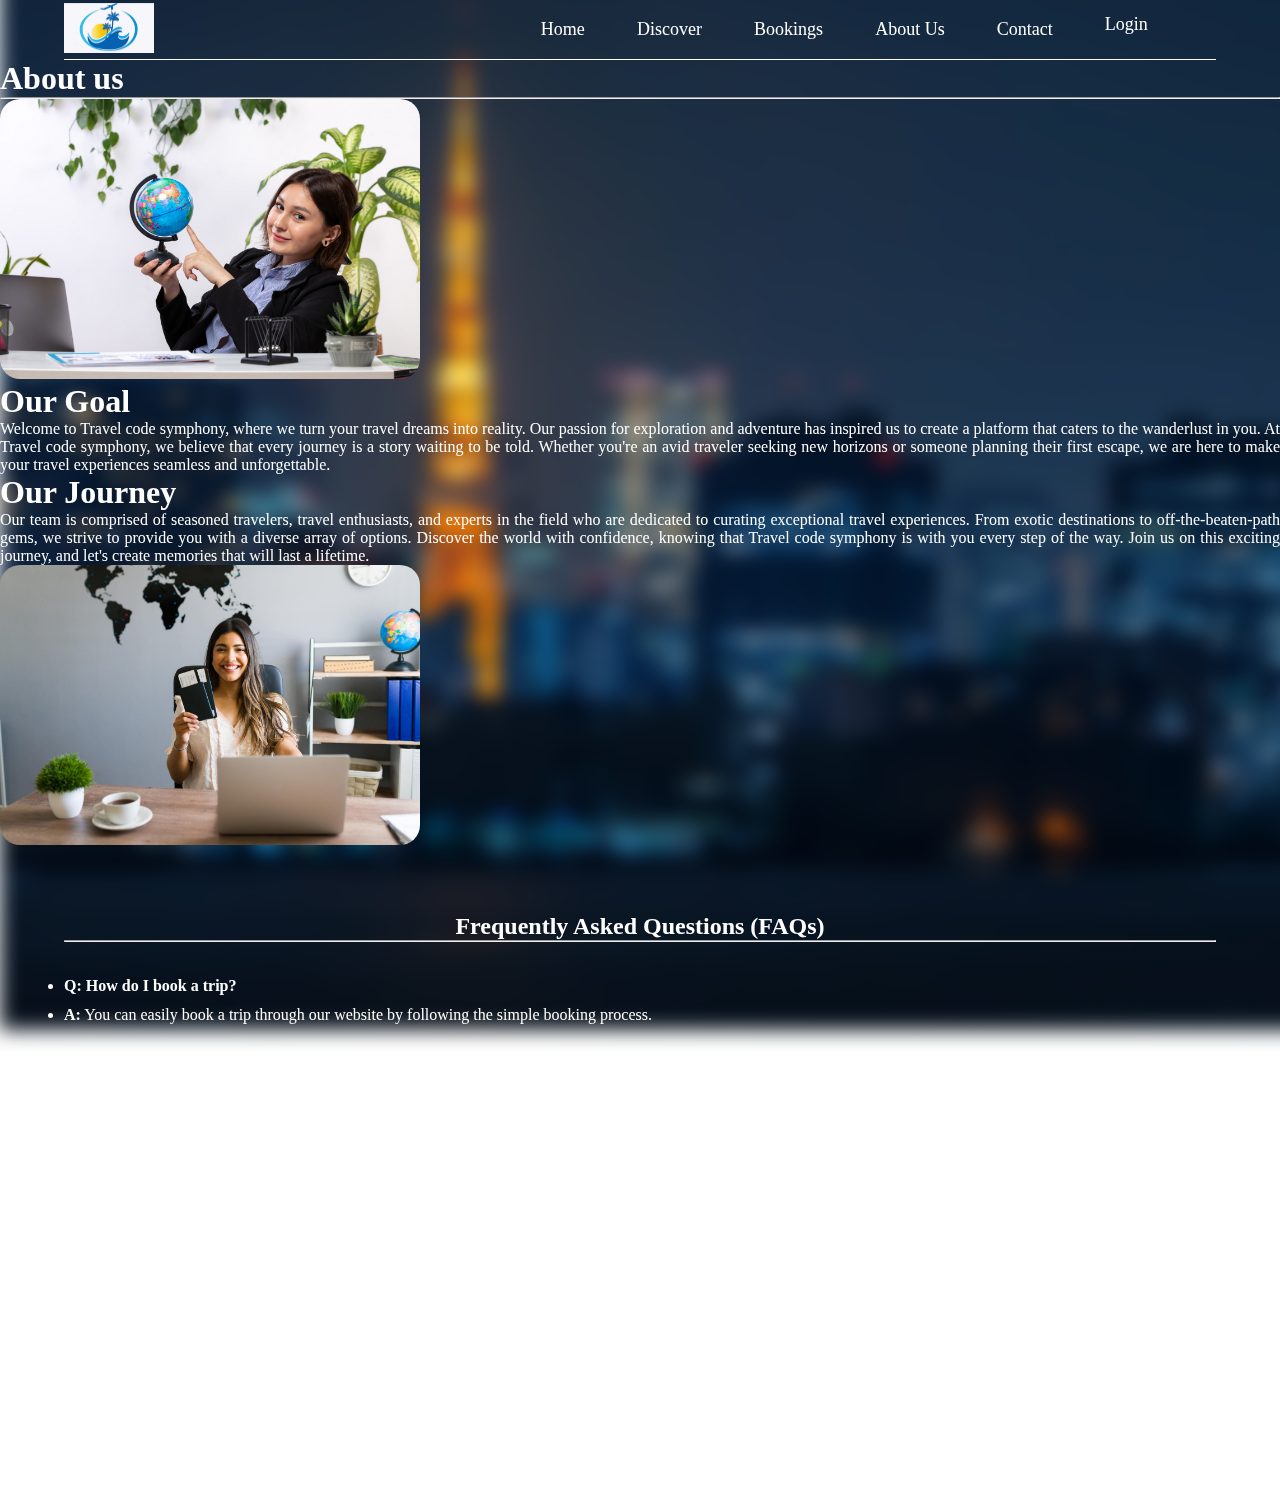
<file: aboutUs.html>
<!DOCTYPE html>
<html lang="en">

<head>
    <meta charset="UTF-8">
    <meta name="viewport" content="width=device-width, initial-scale=1.0">
    <title>Aboutus</title>
    <link href="https://cdn.jsdelivr.net/npm/bootstrap@5.0.2/dist/css/bootstrap.min.css" rel="stylesheet"
        integrity="sha384-EVSTQN3/azprG1Anm3QDgpJLIm9Nao0Yz1ztcQTwFspd3yD65VohhpuuCOmLASjC" crossorigin="anonymous">
    <link rel="stylesheet" href="aboutUs.css">
</head>

<body>
    <div class="background"></div>


    <div class="frontNavbar" style="width:90%; margin:auto; height:60px">
        <a href="index.html" class="logo"><img
            src="/public/Logo.jpg" height="50px" width="90px" alt="Travel" /></a>
        <ul class="nav-links">
          <li><a href="index.html">Home</a></li>
          <li><a href="destination.html">Discover</a></li>
          <li><a href="booking1.html">Bookings</a></li>
          <li><a href="aboutUs.html">About Us</a></li>
          <li><a href="contact1.html">Contact</a></li>
          <li><a href="#" id="loginButton" onclick="showLoginPopup()">Login</a></li>
        <li><a href="#" id="logoutButton" onclick="logout()" style="display:none;">Logout</a></li>
        </ul>
      </div>



    <section class="main_heading my-5">
        <div class="text-center ">
            <h1 class="display-4" style="color:white">About us</h1>
            <hr class="w-25 mx-auto" />
        </div>

    </section>

    
    <div class="container">

        <div class="row my-5">
            <div class="col-lg-6 col-md-6 col-12 col-xxl-6">
                <figure>
                    <img src="/public/front-view-beautiful-young-businesswoman-black-jacket-blue-shirt-observing-little-globe-smiling-front-table-business-job-office.jpg" class="img-fluid about_img">
                </figure>
            </div>
            <div class="col-lg-6 col-md-6 col-12 col-xxl-6 d-flex justify-content-center align-items-start flex-column">
                <h1>Our Goal</h1>
                <p>Welcome to Travel code symphony, where we turn your travel dreams into reality. Our passion for
                    exploration and adventure has inspired us to create a platform that caters to the wanderlust in you.
                    At Travel code symphony, we believe that every journey is a story waiting to be told. Whether you're
                    an avid traveler seeking new horizons or someone planning their first escape, we are here to make
                    your travel experiences seamless and unforgettable.
                </p>
            </div>
        </div>
        <!-- 1st row end -->




        <!-- second row -->
        <div class="row my-5">
            <div class="col-lg-6 col-md-6 col-12 col-xxl-6 d-flex justify-content-center align-items-start flex-column">
                <h1>Our Journey</h1>
                <p>Our team is comprised of seasoned travelers, travel enthusiasts, and experts in the field who are
                    dedicated to curating exceptional travel experiences. From exotic destinations to
                    off-the-beaten-path gems, we strive to provide you with a diverse array of options.
                    Discover the world with confidence, knowing that Travel code symphony is with you every step of the
                    way. Join us on this exciting journey, and let's create memories that will last a lifetime.</p>
            </div>

            <div class="col-lg-6 col-md-6 col-12 col-xxl-6 my-5">
                <figure>
                    <img src="/public/i-am-here-help-you-with-your-booking-travel-questions-female-sales-agent-holding-plane-tickets-while-smiling-making-eye-contact-travel-agency.jpg" class="img-fluid about_img">
                </figure>
            </div>

        </div>
    </div>

    <!-- /faq -->


    <div class="faq">

        <h2>Frequently Asked Questions (FAQs)</h2>
            <hr>
            <ul>
                <li><strong>Q: How do I book a trip?</strong> </li>
                <li><strong>A:</strong> You can easily book a trip through our website by following the simple booking process.</li>
                
                <li><strong>Q: Are there group discounts available?</strong> </li>
                <li><strong>A:</strong> Yes, we offer group discounts for certain travel packages. Contact our support for more details.</li>
              
                <li><strong>Q: What payment methods do we accept?</strong></li>
                <li><strong>A:</strong>We accept major credit cards, including Visa, MasterCard, and American Express. Additionally, some
                    destinations may offer alternative payment methods</li>
                   
                <li><strong>Q: What is the cancellation policy?</strong> </li>
                <li><strong>A:</strong> Our cancellation policy varies based on the type of trip. Check our terms and conditions for detailed information.</li>
                
                <li><strong>Q: Can I make changes to my booking after it's confirmed?</strong></li>
                <li><strong>A:</strong> Yes, you can make certain modifications to your booking. Please log in to your account or contact
                    our customer support for assistance.</li>
                   
                <li><strong>Q:  How can I contact customer support?</strong></li>
                <li><strong>A:</strong> You can reach our customer support team through the contact information provided on our website.</li>
               
            </ul>
    </div>

    <div id="loginPopup" class="popup">
        <div class="popup-content">
            <span class="close-button" onclick="closeLoginPopup()">&times;</span>
            <form id="loginForm" onsubmit="login(event)">
                <h2>Login</h2>
                <div class="form-group">
                    <label for="gmail">Gmail:</label>
                    <br />
                    <input type="email" id="gmail" name="gmail" required placeholder="Enter your Gmail">
                </div>
                <div class="form-group">
                    <label for="password">Password:</label>
                    <br />
                    <input type="password" id="password" name="password" required placeholder="Enter your password">
                </div>
                <button type="submit" class="submit-button">Login</button>
            </form>
        </div>
      </div>

  <script src="script.js"></script>
  <script src="aboutUs.js"></script>
  <script>
    window.embeddedChatbotConfig = {
    chatbotId: "jCqyhA1heKEkcVwQB7Hwu",
    domain: "www.chatbase.co"
    }
    </script>
    <script
    src="https://www.chatbase.co/embed.min.js"
    chatbotId="jCqyhA1heKEkcVwQB7Hwu"
    domain="www.chatbase.co"
    defer>
    </script>
</body>

</html>
</file>
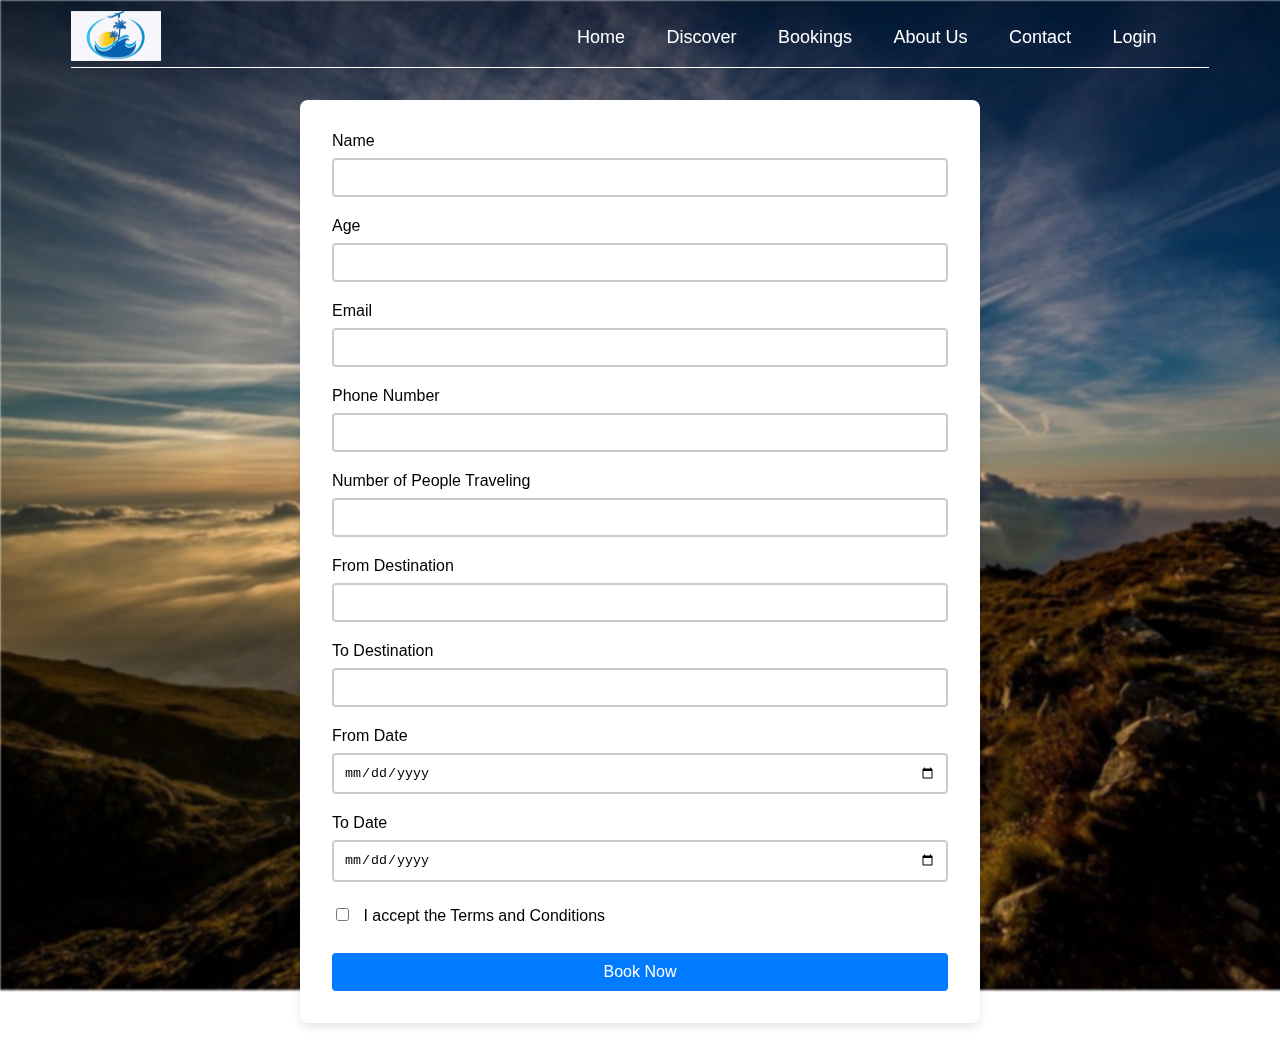
<file: booking1.html>
<!DOCTYPE html>
<html lang="en">

<head>
    <meta charset="UTF-8">
    <meta name="viewport" content="width=device-width, initial-scale=1.0">
    <title>Booking</title>
    <link rel="stylesheet" href="booking1.css">
   
</head>

<body>
    <div class="backg" style="background-image: url(/public/mountains-190055_1280.jpg);background-position: center;background-size: cover; width:110%;
height:110vh;top:0px;left:0px;filter:blur(1px);position: fixed;z-index: -1;"></div>
    <!-- hidden popup -->

            <div class="clash-card barbarian" id="popupbox">
                <div class="clash-card__image clash-card__image--barbarian" style="z-index:0">
                    <img src="/public/—Pngtree—airplane travel tourism supplies_6374202.png" style="margin-top:-50px;"
                        alt="flight" />
                </div>
                <div style="background-color: white; z-index:4;">
                    <div class="clash-card__level clash-card__level--barbarian" style="color:black">Booking Confirmed for
                    </div>
                    <div class="clash-card__unit-name" id="sname">Sourav Burman</div>
                    <div class="clash-card__unit-description" style="color:black">
                        From : <span style="font-weight:bolder" id="sfrom">New Delhi</span> to <span
                            style="font-weight : bolder; font-size:25px" id="sto">Mumbai</span><br>
                        <br>
                        Date of Departure : <span id="sdate">12-14 </span><br>
                        <br>
                        Price - <span style="font-weight : bolder" id="sprice">1234</span>

                    </div>
                </div>
                <button id="closeit" style="margin-bottom:10px; padding:5px; border-radius: 15px; border:none; background-color: black;color: white;">close</button>
            </div>
    <!-- navbar -->
    <div class="frontNavbar" style="width:90%; margin:auto; height:60px">
        <a href="index.html" class="logo"><img
            src="/public/Logo.jpg" height="50px" width="90px" alt="Travel" /></a>
        <ul class="nav-links">
          <li><a href="index.html">Home</a></li>
          <li><a href="destination.html">Discover</a></li>
          <li><a href="booking1.html">Bookings</a></li>
          <li><a href="aboutUs.html">About Us</a></li>
          <li><a href="contact1.html">Contact</a></li>
          <li><a href="#" id="loginButton" onclick="showLoginPopup()">Login</a></li>
        <li><a href="#" id="logoutButton" onclick="logout()" style="display:none;">Logout</a></li>
        </ul>
      </div>
        </div>


        <div class="form-container">
            <form id="bookingForm">
                <div class="form-group">
                    <label for="name">Name</label>
                    <input type="text" id="name" name="name" required>
                </div>
                <div class="form-group">
                    <label for="age">Age</label>
                    <input type="number" id="age" name="age" required>
                </div>
                <div class="form-group">
                    <label for="email">Email</label>
                    <input type="email" id="email" name="email" required>
                </div>
                <div class="form-group">
                    <label for="phone">Phone Number</label>
                    <input type="tel" id="phone" name="phone" required>
                </div>
                <div class="form-group">
                    <label for="people">Number of People Traveling</label>
                    <input type="number" id="people" name="people" required>
                </div>
                <div class="form-group">
                    <label for="from">From Destination</label>
                    <input type="text" id="from" name="from" required>
                </div>
                <div class="form-group">
                    <label for="to">To Destination</label>
                    <input type="text" id="to" name="to" required>
                </div>
                <div class="form-group">
                    <label for="fromDate">From Date</label>
                    <input type="date" id="fromDate" name="fromDate" required>
                </div>
                <div class="form-group">
                    <label for="toDate">To Date</label>
                    <input type="date" id="toDate" name="toDate" required>
                </div>
                <div class="form-group checkbox">
                    <input type="checkbox" id="terms" name="terms" required>
                    <label for="terms">I accept the Terms and Conditions</label>
                </div>
                <button type="button" class="book-button" onclick="bookJourney()">Book Now</button>
            </form>
        </div>
        
        <div id="confirmationPopup" class="popup">
            <div class="popup-content">
                <span class="close-button" onclick="closePopup()">&times;</span>
                <h2>Your journey is booked!</h2>
                <p id="confirmationMessage"></p>
            </div>
        </div>

        <div id="loginPopup" class="popup">
            <div class="popup-content">
                <span class="close-button" onclick="closeLoginPopup()">&times;</span>
                <form id="loginForm" onsubmit="login(event)">
                    <h2>Login</h2>
                    <div class="form-group">
                        <label for="gmail">Gmail:</label>
                        <br />
                        <input type="email" id="gmail" name="gmail" required placeholder="Enter your Gmail">
                    </div>
                    <div class="form-group">
                        <label for="password">Password:</label>
                        <br />
                        <input type="password" id="password" name="password" required placeholder="Enter your password">
                    </div>
                    <button type="submit" class="submit-button">Login</button>
                </form>
            </div>
          </div>
    <script src="booking1.js"></script>
    <script src="script.js"></script>
    <script>
        window.embeddedChatbotConfig = {
        chatbotId: "jCqyhA1heKEkcVwQB7Hwu",
        domain: "www.chatbase.co"
        }
        </script>
        <script
        src="https://www.chatbase.co/embed.min.js"
        chatbotId="jCqyhA1heKEkcVwQB7Hwu"
        domain="www.chatbase.co"
        defer>
        </script>

</body>

</html>
</file>
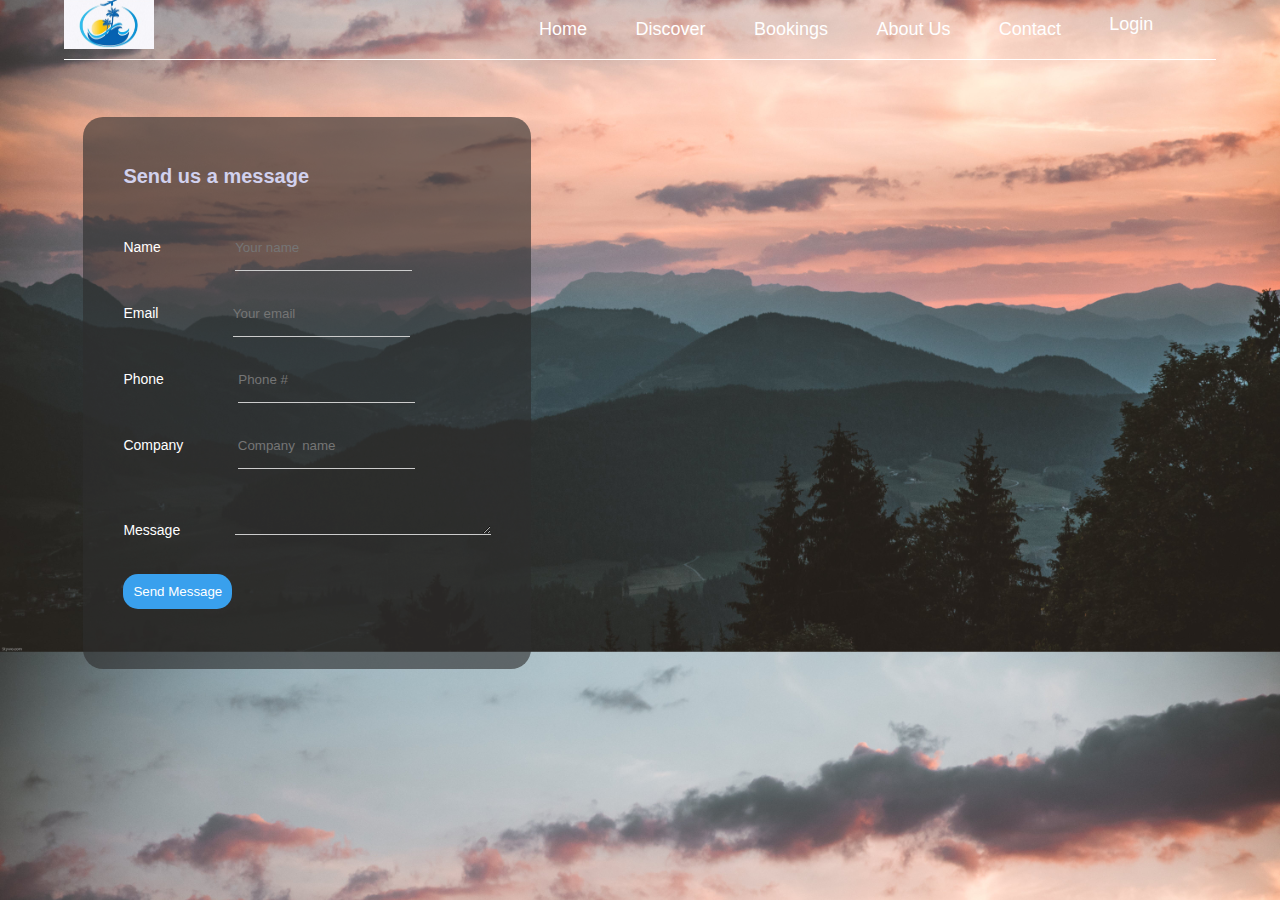
<file: contact1.html>
<!DOCTYPE html>
<html lang="en">
<head>
    <meta charset="UTF-8">
    <meta name="viewport" content="width=device-width, initial-scale=1.0">
    <title>contactForm</title>
    <link rel="stylesheet" href="contact1.css">
    <link rel="stylesheet" href="style.css">
</head>
<body style="background-image: url(/public/pexels-stephan-seeber-1261728.jpg); background-position: center; background-size: cover;">

  <div class="frontNavbar" style="width:90%; margin:auto; height:60px">
    <a href="index.html" class="logo"><img
        src="/public/Logo.jpg" height="50px" width="90px" alt="Travel" /></a>
    <ul class="nav-links">
      <li><a href="index.html">Home</a></li>
      <li><a href="destination.html">Discover</a></li>
      <li><a href="booking1.html">Bookings</a></li>
      <li><a href="aboutUs.html">About Us</a></li>
      <li><a href="contact1.html">Contact</a></li>
      <li><a href="#" id="loginButton" onclick="showLoginPopup()">Login</a></li>
        <li><a href="#" id="logoutButton" onclick="logout()" style="display:none;">Logout</a></li>
    </ul>
  </div>
    <div class="content">
    
        <div class="container"  style="display: flex ;justify-content: space-around;">
          <div class="row align-items-stretch no-gutters contact-wrap">
            <div class="col-md-6">
              <div class="form h-100" style="background-color: rgba(45, 45, 45, 0.616); border-radius:20px;">
                <h3 style="color:rgb(209, 209, 238)">Send us a message</h3>
                <form class="mb-5" method="post" id="contactForm" name="contactForm">
                  <div class="row">
                    <div class="col-md-6 form-group mb-5">
                      <label for="" class="col-form-label" style="color:white">Name</label>
                      <input type="text" style="margin-left:70px" class="form-control" name="name" id="name" placeholder="Your name">
                    </div>
                    <div class="col-md-6 form-group mb-5">
                      <label for="" class="col-form-label"  style="color:white">Email</label>
                      <input type="text"  style="margin-left:70px" class="form-control" name="email" id="email"  placeholder="Your email">
                    </div>
                  </div>
    
                  <div class="row">
                    <div class="col-md-6 form-group mb-5">
                      <label for="" class="col-form-label"  style="color:white">Phone</label>
                      <input type="text"  style="margin-left:70px" class="form-control" name="phone" id="phone"  placeholder="Phone #">
                    </div>
                    <div class="col-md-6 form-group mb-5">
                      <label for="" class="col-form-label"  style="color:white">Company</label>
                      <input type="text"  style="margin-left:50px" class="form-control" name="company" id="company"  placeholder="Company  name">
                    </div>
                  </div>
    
                  <div class="row">
                    <div class="col-md-12 form-group mb-5">
                      <label for="message" class="col-form-label"  style="color:white">Message</label>
                      <textarea class="form-control"  style="margin-left:50px" name="message" id="message" cols="30" rows="4"></textarea>
                    </div>
                  </div>
                  <div class="row">
                    <div class="col-md-12 form-group">
                      <!-- <input type="submit" value="Send Message" class="btn btn-primary rounded-0 py-2 px-4" id="sendbutton"> -->
                      <button id="sendbutton" style="padding:10px; color:white; border-radius:15px; background-color:#39a0ed; border:none;">Send Message</button>
                      <span class="submitting"></span>
                    </div>
                  </div>
                </form>
    
    
              </div>
            </div>
           
            </div>
            <div  style=" width:600px; height:425px; border-radius: 20px; overflow: hidden;">
          <iframe src="https://www.google.com/maps/embed?pb=!1m14!1m12!1m3!1d13860.032638054952!2d77.09098035!3d29.719522899999994!2m3!1f0!2f0!3f0!3m2!1i1024!2i768!4f13.1!5e0!3m2!1sen!2sin!4v1702798423569!5m2!1sen!2sin" width="100%" height="100%" style="border:none" allowfullscreen="" loading="lazy" referrerpolicy="no-referrer-when-downgrade"></iframe>
        </div>
        </div>
        </div>
        <div id="popupbox">
            <h1 style="text-align: center;" id="popuph1"></h1>
            <h2 id="popuph2"></h2>
            <p id="popuphp"></p>
            <button id="closeit">close</button>
        </div>

        <div id="loginPopup" class="popup">
          <div class="popup-content">
              <span class="close-button" onclick="closeLoginPopup()">&times;</span>
              <form id="loginForm" onsubmit="login(event)">
                  <h2>Login</h2>
                  <div class="form-group">
                      <label for="gmail">Gmail:</label>
                      <br />
                      <input type="email" id="gmail" name="gmail" required placeholder="Enter your Gmail">
                  </div>
                  <div class="form-group">
                      <label for="password">Password:</label>
                      <br />
                      <input type="password" id="password" name="password" required placeholder="Enter your password">
                  </div>
                  <button type="submit" class="submit-button">Login</button>
              </form>
          </div>
        </div>
        

        <script src="contact1.js"></script>
        <script src="script.js"></script>
        <script>
          window.embeddedChatbotConfig = {
          chatbotId: "jCqyhA1heKEkcVwQB7Hwu",
          domain: "www.chatbase.co"
          }
          </script>
          <script
          src="https://www.chatbase.co/embed.min.js"
          chatbotId="jCqyhA1heKEkcVwQB7Hwu"
          domain="www.chatbase.co"
          defer>
          </script>

</body>
</html>
</file>
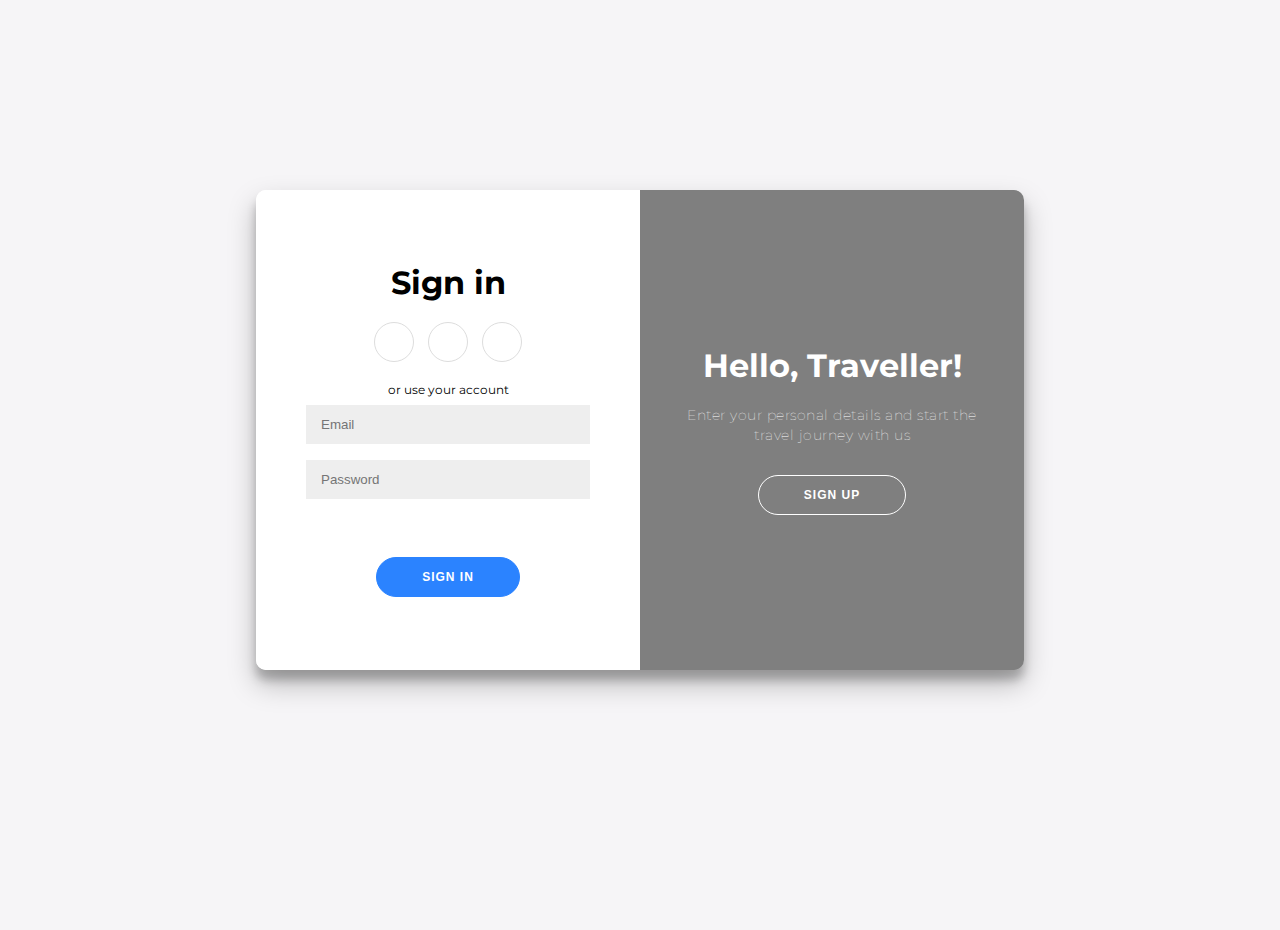
<file: signup/sign-in.html>
<!DOCTYPE html>
<html lang="en">

<head>
    <meta charset="UTF-8">
    <meta name="viewport" content="width=device-width, initial-scale=1.0">
    <title>Sign-in/up</title>
    <link rel="stylesheet" href="sign-in.css">
</head>

<body>
    <div class="container" id="container">
        <div class="form-container sign-up-container">
            <form id="signUpForm">
                <h1>Create Account</h1>
                <div class="social-container">
                    <a href="#" class="social"><i class="fab fa-facebook-f"></i></a>
                    <a href="#" class="social"><i class="fab fa-google-plus-g"></i></a>
                    <a href="#" class="social"><i class="fab fa-linkedin-in"></i></a>
                </div>
                <span>or use your email for registration</span>
                <!-- Removed the following line -->
                <!-- <input type="text" placeholder="Name" /> -->
                <input type="email" placeholder="Email" />
                <input type="password" placeholder="Password" />
                <button type="submit">Sign Up</button>
            </form>
        </div>
        <div class="form-container sign-in-container">
            <form id="signInForm">
                <h1>Sign in</h1>
                <div class="social-container">
                    <a href="#" class="social"><i class="fab fa-facebook-f"></i></a>
                    <a href="#" class="social"><i class="fab fa-google-plus-g"></i></a>
                    <a href="#" class="social"><i class="fab fa-linkedin-in"></i></a>
                </div>
                <span>or use your account</span>
                <input type="email" placeholder="Email" />
                <input type="password" placeholder="Password" />
                <p id="errorMessage" class="error-message"></p>
                <button type="submit">Sign In</button>
            </form>
        </div>
        <div class="overlay-container">
            <div class="overlay">
                <div class="overlay-panel overlay-left">
                    <h1>Welcome Back!</h1>
                    <p>To keep connected with us please login with your personal info</p>
                    <button class="ghost" id="signIn">Sign In</button>
                </div>
                <div class="overlay-panel overlay-right">
                    <h1>Hello, Traveller!</h1>
                    <p>Enter your personal details and start the travel journey with us</p>
                    <button class="ghost" id="signUp">Sign Up</button>
                </div>
            </div>
        </div>
    </div>

    <script src="signup.js"></script>
</body>

</html>
</file>
<file: aboutUs.css>
*{
    margin: 0px;
    padding: 0px;
}
.background {
    margin: auto;
    margin-top:-50px;
    width:110%;
     height:120vh;
      background-image: url(/public/tokyo-cityscape-night-japan.jpg);
      background-position: center;
      background-size:cover;
      filter: blur(10px);
      position: fixed;
      z-index: -2;
}
.container h1,p{
    color:white;
    text-align: justify;
}
.about_img{
	/* min-width: 100%; */
	max-height: 280px;
  border-radius: 20px;
}
.faq{
    margin: 5%;
    color:white;
}
.faq h2{
    text-align: center;
}
.faq li{
    margin-top:1%;
}
.faq ul li:nth-child(2n+1){
 margin-top:3%;
}


.frontNavbar {
    
    /* background-color: rgba(255, 255, 255, 0); */
    width: 90%;
    color: white;
    /* padding-top: 10px; */
    display: flex;
    justify-content: space-between;
    align-items: center;
    /* border:solid; */
    border-bottom: solid 0.5px;
    /* /* top:700px; */
    position: sticky;
    /* border: solid; */
    box-sizing: border-box;
   
  }
  .nav-links {
    width: 60%;
    list-style: none;
    display: flex;
    justify-content: space-around;
    align-items: center;
    gap: 20px;
    /* border: solid; */
  }
  
  .nav-links li {
    margin: 0;
  }
  
  .nav-links a {
    font-size: large;
    text-decoration: none;
    color: white;
    padding-bottom: 11px;
  }
  .nav-links a:hover {
    border-bottom: solid 7px;
    border-radius: 5px;
  }
  .profile-icon,
  .search-icon {
    margin-left: 10px;
    /* font-size: 1.2em; */
    color: white;
    cursor: pointer;
  }
  
  .signup-btn {
    padding: 8px 16px;
    background-color: #39a0ed;
    color: white;
    border: none;
    border-radius: 30px;
    cursor: pointer;
  }

  .popup {
    display: none;
    position: fixed;
    left: 0;
    top: 0;
    width: 100%;
    height: 100%;
    background-color: rgba(0, 0, 0, 0.7);
    z-index: 1001;
    justify-content: center;
    align-items: center;
}

.popup-content {
    background-color: #fff;
    padding: 20px;
    border-radius: 8px;
    box-shadow: 0 4px 8px rgba(0,0,0,0.2);
    width: 300px;
    position: relative;
}

.close-button {
    position: absolute;
    top: 10px;
    right: 15px;
    cursor: pointer;
    font-size: 24px;
    font-weight: bold;
    transform: rotate(45deg);
}

.close-button:hover {
    color: #f00;
}

.form-group {
    margin-bottom: 20px;
}

input[type="email"], input[type="password"] {
    width: 100%;
    padding: 10px;
    margin-top: 5px;
    border: 2px solid #ccc;
    border-radius: 4px;
}

.submit-button {
    width: 100%;
    padding: 10px;
    border: none;
    background-color: #5cb85c;
    color: white;
    border-radius: 4px;
    cursor: pointer;
}

.submit-button:hover {
    background-color: #4cae4c;
}
</file>
<file: booking1.css>
/* html {
    scroll-behavior: smooth;
  } */
  
  .frontNavbar {
    background-color: rgba(255, 255, 255, 0);
    width: 90%;
    margin: auto;
    color: white;
    /* padding-top: 10px; */
    display: flex;
    justify-content: space-between;
    align-items: center;
    /* border:solid; */
    border-bottom: solid 0.5px;
    /* /* top:700px; */
    position: sticky;
    /* border: solid; */
    box-sizing: border-box;
  }
  .nav-links {
    width: 60%;
    list-style: none;
    display: flex;
    justify-content: space-around;
    align-items: center;
    gap: 20px;
    /* border: solid; */
  }
  
  .nav-links li {
    margin: 0;
  }
  
  .nav-links a {
    font-size: large;
    text-decoration: none;
    color: white;
    padding-bottom: 11px;
  }
  .nav-links a:hover {
    border-bottom: solid 7px;
    border-radius: 5px;
  }
  .profile-icon,
  .search-icon {
    margin-left: 10px;
    /* font-size: 1.2em; */
    color: white;
    cursor: pointer;
  }
  
  .signup-btn {
    padding: 8px 16px;
    background-color: #39a0ed;
    color: white;
    border: none;
    border-radius: 30px;
    cursor: pointer;
  }
  body {
    font-family: "Poppins", sans-serif;
    color: #ffffff;
  }
  /*end header section*/
  .slider_section {
    padding-top: 45px;
    /* overflow-x: hidden; */
  }

  
  .slider_section .detail-box {
    color: #ffffff;
    margin-top: 75px;
    text-align: center;
    padding: 0 15px;
  }
  
  .slider_section .detail-box h1 {
    font-weight: bold;
    font-size: 3rem;
  }
  
  .slider_section .detail-box h1 span {
    color: #fefefe;
  }
  
  .slider_section .detail-box p {
    margin-top: 15px;
  }
  
  .slider_section .detail-box a {
    display: inline-block;
    background: #ffffff;
    color: #000000;
    padding: 10px 40px;
    border-radius: 30px;
    border: 1px solid #ffffff;
    -webkit-transition: all 0.3s;
    transition: all 0.3s;
    margin-top: 35px;
  }
  
  .slider_section .detail-box a:hover {
    background: transparent;
    color: #ffffff;
  }
  
  .slider_section .img-box {
    background-image: url(../images/slider-bg.png);
    background-position: bottom;
    background-size: 100%;
    padding-bottom: 375px;
    position: relative;
    background-repeat: no-repeat;
  }
  
  .slider_section .img-box .play_btn {
    background: -webkit-gradient(linear, left top, left bottom, from(#0856dd), to(#0ad8ab));
    background: linear-gradient(to bottom, #0856dd, #0ad8ab);
    display: -webkit-box;
    display: -ms-flexbox;
    display: flex;
    -webkit-box-align: center;
        -ms-flex-align: center;
            align-items: center;
    -webkit-box-pack: center;
        -ms-flex-pack: center;
            justify-content: center;
    border-radius: 100%;
    width: 75px;
    height: 75px;
    position: absolute;
    z-index: 3;
    top: 90px;
    left: 50%;
    -webkit-transform: translateX(-50%);
            transform: translateX(-50%);
  }
  
  .slider_section .img-box .play_btn a {
    background: -webkit-gradient(linear, left top, left bottom, from(#0856dd), to(#0ad8ab));
    background: linear-gradient(to bottom, #0856dd, #0ad8ab);
    display: -webkit-box;
    display: -ms-flexbox;
    display: flex;
    -webkit-box-align: center;
        -ms-flex-align: center;
            align-items: center;
    -webkit-box-pack: center;
        -ms-flex-pack: center;
            justify-content: center;
    border-radius: 100%;
    width: 75px;
    height: 75px;
    position: relative;
    z-index: 5;
  }
  
  .slider_section .img-box .play_btn img {
    width: 20px;
    margin-left: 3px;
  }
  
  .slider_section .img-box .play_btn::before {
    content: "";
    width: 100%;
    height: 100%;
    position: absolute;
    top: 50%;
    left: 50%;
    background: -webkit-gradient(linear, left top, left bottom, from(#0856dd), to(#0ad8ab));
    background: linear-gradient(to bottom, #0856dd, #0ad8ab);
    opacity: 1;
    border-radius: 100%;
    -webkit-transform: translate(-50%, -50%);
            transform: translate(-50%, -50%);
  }
  
  .slider_section .img-box .play_btn::before {
    z-index: 2;
    -webkit-animation: before-animation 1500ms infinite;
            animation: before-animation 1500ms infinite;
  }
  
  .book_section {
    margin-top: -220px;
    margin-bottom: 200px;
  }
  
  .book_section .heading_container {
    margin-bottom: 35px;
  }
  
  .book_section form {
    background-color: #fff;
    padding: 35px 45px;
    border-radius: 45px 0 45px 0;
  }
  
  .book_section form label {
    color: #000000;
  }
  
  .book_section form .form-control {
    background-color: #f1f1f1;
    border: none;
    outline: none;
    -webkit-box-shadow: none;
            box-shadow: none;
    border-radius: 35px;
    padding: 10px 15px;
    height: auto;
  }
  
  .book_section form button.btn {
    background: -webkit-gradient(linear, left top, right top, from(#3182cb), to(#2eb19c));
    background: linear-gradient(to right, #3182cb, #2eb19c);
    color: #ffffff;
    padding: 10px 75px;
    border-radius: 45px;
    margin-top: 10px;
  }
  
 /* #popupbox{
    margin:auto;
    width: 50%;
    height:200px;
    background-color: #fefefe;
    color: rgb(255, 255, 255);
    box-shadow: rgba(0, 0, 0, 0.35) 0px 5px 15px;
    top:40vh;
    left:350px;
    position:absolute;
    display: flex;
    flex-direction: column;
    justify-content: space-around;
    align-items: center;
    background-color: rgb(44, 43, 43);
    visibility: hidden;
    border-radius: 15px;
 }
 #closeit{
    padding: 10px;
border-radius: 10px;
 } */



 /*  */
 * {
  box-sizing: border-box;
}


.clash-card {
 
  background: white;
  width: 300px;
  display: inline-block;
  margin: auto;
  border-radius: 20px;
  position: fixed;
  text-align: center;
  box-shadow: -1px 15px 30px -12px black;
  z-index: 9999;
  left:40vw;
  top:15vh;
  visibility: hidden;
}

.clash-card__image {
  position: relative;
  height: 230px;
  margin-bottom: 35px;
  border-top-left-radius: 20px;
  border-top-right-radius: 20px;
}

.clash-card__image--barbarian {
  background: url('https://s3-us-west-2.amazonaws.com/s.cdpn.io/195612/barbarian-bg.jpg');

  img {
      width: 400px;
      position: absolute;
      top: -65px;
      left: -70px;
  }
}


.clash-card__level {
  text-transform: uppercase;
  font-size: 12px;
  font-weight: 700;
  margin-bottom: 3px;
}


.clash-card__unit-name {
  font-size: 26px;
  color: black;
  font-weight: 900;
  margin-bottom: 5px;
}

.clash-card__unit-description {
  padding: 20px;
  margin-bottom: 10px;
}



/* cards */
#popularDestinations{
  display: grid;
  grid-template-columns: repeat(4,1fr);
  gap:30px;
  margin:3%;
}


.destination-card {
  /* background-color: #f5f5f5; */
  border-radius: 20px;
  box-shadow: 0 4px 8px rgba(0, 0, 0, 0.1);
  height: 100%;
  transition: background-color 0.3s, transform 0.3s;
  width: 100%;
  /* flex: 1; */
  /* margin: 20px; */
}
/*////////////////////////////////// this is the single container used on destination.html but i cant seem to fit it as grid helppppppppp   //////////*/

#destination-container {
  display: grid;
  grid-template-columns: repeat(4, 1fr);
  grid-template-rows: repeat(auto, 1fr);
  gap: 20px;
  margin: 7%;
}
/*////////////////////////////////// this is card used on destination.html    //////////*/
.product-destination-card {
  margin: 15px;
  height: 400px;
  box-sizing: border-box;
  background-color: #f5f5f5;
  border-radius: 20px;
  box-shadow: 0 4px 8px rgba(0, 0, 0, 0.1);
  /* flex: 10%; */
  transition: background-color 0.3s, transform 0.3s;
}
.product-destination-card:hover {
  transform: scale(1.02);
}

.destination-card:hover {
  transform: translateY(-4px);
}

.destination-image {
  /* position: relative; */
  width: 100%;
  border-radius: 20px 20px 0 0; /* Adjusted border-radius */
  /* overflow: hidden; */
  /* height: 70%; Set to 100% to take up the entire column space */
}

.destination-image img {
  width: 100%;
  height: 100%;
  /* object-fit: cover; */
  border-radius: 20px 20px 0 0;
}

.bookmark-icon {
  position: absolute;
  top: 18px;
  right: 18px;
  width: 30px;
  background-color: rgba(255, 255, 255, 0.8); /* 80% transparency */
  padding: 8px;
  border-radius: 7px;
  transition: transform 0.2s ease-in-out;
  display: none;
}

.bookmark-icon:hover {
  transform: scale(1.1); /* Small hover effect */
}

.bookmark-icon img {
  width: 85%;
  height: 85%;
  margin: 10%;
  border-radius: 0%;
  transition: transform 0.2s ease-in-out;
  display: none;
}

.bookmark-icon img:hover {
  transform: scale(1.2); /* Larger hover effect */
}

.bookmark-icon:active {
  transform: scale(0.8); /* Pop effect on click */
}

.card-description-bar {
  display: flex;
  justify-content: space-between;
  background-color: #fff;
  border-radius: 0 0 20px 20px;
  width: 100%; /* Set width to 100% to ensure it stays within the column */
  /* height: 13%; */
}
.product-card-description-bar {
  display: flex;
  justify-content: space-between;
  background-color: #fff;
  border-radius: 0 0 20px 20px;
  width: 100%; /* Set width to 100% to ensure it stays within the column */
  height: 30%;
  box-shadow: 0 4px 8px rgba(0, 0, 0, 0.1);
  overflow-y: hidden;
  /* margin-bottom: 10%; */
}

.left-description {
  display: flex;
  align-items: center;
  /* justify-content: space-around; */
  flex-direction: column;
  margin-left: 5%;
}

.destination-info {
  display: flex;
  align-items: center;
}

.country-name {
  font-weight: bolder;
  font-size: 24px;
  color: #333;
  margin-left: 10%;
  margin-bottom: 10%;
  margin-top: 12%;
}

.navigation-icon {
  width: 32px;
  margin-bottom: 10%;
  margin-left: 10%;
}

.destination-name {
  font-size: 1.2em;
  color: #777;
  font-weight: light;
  margin-bottom: 10%;
}

.right-description {
  display: flex;
  flex-direction: column;
  align-items: flex-end;
  margin-right: 12%;
}

.rating-container {
  font-weight: bold;
  font-size: 19px;
  margin-top: 12%;
}

.rating-star {
  cursor: pointer;
  margin-right: 3px;
  color: #ccc;
}

.rating-star.active {
  color: #ff8a1d;
}

.days {
  font-size: 1em;
  font-weight: lighter;
  color: #777;
  margin-top: 12%;
  text-align: left;
  margin-right: 55%;
  margin-bottom: 10%;
}


.form-container {
  width: 100%;
  max-width: 680px;
  margin: 2rem auto;
  padding: 2rem;
  box-shadow: 0 4px 8px rgba(0,0,0,0.1);
  background: #fff;
  border-radius: 8px;
}

.form-group {
  margin-bottom: 1rem;
}

.form-group label {
  display: block;
  color: #000000;
  margin-bottom: 0.5rem;
}

input[type="text"],
input[type="email"],
input[type="number"],
input[type="tel"],
input[type="date"],
select, textarea {
  width: 100%;
  padding: 10px;
  margin-top: 5px;
  border: 2px solid #ccc;
  border-radius: 4px;
  display: block;
}

input[type="checkbox"] {
  margin-right: 10px;
}

.checkbox label {
  display: inline-block;
  margin-top: 5px;
}

.book-button {
  width: 100%;
  background-color: #007bff;
  color: white;
  padding: 10px;
  border: none;
  border-radius: 4px;
  cursor: pointer;
  font-size: 16px;
  transition: background 0.3s;
}

.book-button:hover {
  background-color: #0056b3;
}

.popup {
  display: none;
  position: fixed;
  left: 0;
  top: 0;
  width: 100%;
  height: 100%;
  background-color: rgba(0,0,0,0.4);
  z-index: 1001;
  justify-content: center;
  align-items: center;
}

.popup-content {
  background-color: #fff;
  color: #000000;
  padding: 20px;
  border-radius: 5px;
  box-shadow: 0 4px 8px rgba(0,0,0,0.2);
  width: 90%;
  max-width: 400px;
  position: relative;
}

.close-button {
  position: absolute;
  color: #000000;
  top: 10px;
  right: 15px;
  cursor: pointer;
  font-size: 24px;
  transform: rotate(45deg);
}

.close-button:hover {
  color: #f00;
}

.popup {
  display: none;
  position: fixed;
  left: 0;
  top: 0;
  width: 100%;
  height: 100%;
  background-color: rgba(0, 0, 0, 0.7);
  z-index: 1001;
  justify-content: center;
  align-items: center;
}

.popup-content {
  background-color: #fff;
  padding: 20px;
  border-radius: 8px;
  box-shadow: 0 4px 8px rgba(0,0,0,0.2);
  width: 300px;
  position: relative;
}

.close-button {
  position: absolute;
  top: 10px;
  right: 15px;
  cursor: pointer;
  font-size: 24px;
  font-weight: bold;
  transform: rotate(45deg);
}

.close-button:hover {
  color: #f00;
}

.form-group {
  margin-bottom: 20px;
}

input[type="email"], input[type="password"] {
  width: 100%;
  padding: 10px;
  margin-top: 5px;
  border: 2px solid #ccc;
  border-radius: 4px;
}

.submit-button {
  width: 100%;
  padding: 10px;
  border: none;
  background-color: #5cb85c;
  color: white;
  border-radius: 4px;
  cursor: pointer;
}

.submit-button:hover {
  background-color: #4cae4c;
}
</file>
<file: contact1.css>
body {
    font-family: "Roboto", sans-serif;
    background-color: #fff;
    line-height: 1.9;
    color: #8c8c8c;
    background-color: #efefef;
    position: relative; }
  
  h1, h2, h3, h4, h5, h6,
  .h1, .h2, .h3, .h4, .h5, .h6 {
    font-family: "Roboto", sans-serif;
    color: #000; }
  
  a {
    -webkit-transition: .3s all ease;
    -o-transition: .3s all ease;
    transition: .3s all ease; }
    a, a:hover {
      text-decoration: none !important; }
  
  .text-black {
    color: #000; }
  
  .content {
    padding: 2rem 0; }
  
  .heading {
    font-size: 2.5rem;
    font-weight: 900; }
  
  .form-control {
    border: none;
    border-bottom: 1px solid #ccc;
    padding-left: 0;
    padding-right: 0;
    border-radius: 0;
    background: none; }
    .form-control:active, .form-control:focus {
      outline: none;
      -webkit-box-shadow: none;
      box-shadow: none;
      border-color: #000; }
  
  .col-form-label {
    color: #000;
    font-size: 13px; }
  
  .btn, .form-control, .custom-select {
    height: 45px; }
  
  .custom-select:active, .custom-select:focus {
    outline: none;
    -webkit-box-shadow: none;
    box-shadow: none;
    border-color: #000; }
  
  .btn {
    border: none;
    border-radius: 0;
    font-size: 12px;
    letter-spacing: .2rem;
    text-transform: uppercase; }
    .btn.btn-primary {
      background: #35477d;
      color: #fff;
      padding: 15px 20px; }
    .btn:hover {
      color: #fff; }
    .btn:active, .btn:focus {
      outline: none;
      -webkit-box-shadow: none;
      box-shadow: none; }
  
  .contact-wrap .col-form-label {
    font-size: 14px;
    color: #b3b3b3;
    margin: 0 0 10px 0;
    display: inline-block;
    padding: 0; }
  
  .contact-wrap .form, .contact-wrap .contact-info {
    padding: 40px; }
  
  .contact-wrap .contact-info {
    color: rgba(255, 255, 255, 0.5); }
    .contact-wrap .contact-info ul li {
      margin-bottom: 15px;
      color: rgba(255, 255, 255, 0.5); }
      .contact-wrap .contact-info ul li .wrap-icon {
        font-size: 20px;
        color: #fff;
        margin-top: 5px; }
  
  .contact-wrap .form {
    background: #fff; }
    .contact-wrap .form h3 {
      color: #35477d;
      font-size: 20px;
      margin-bottom: 30px; }
  
  .contact-wrap .contact-info {
    height: 100vh;
    background-size: cover;
    background-position: center center;
    background-repeat: no-repeat; }
    .contact-wrap .contact-info a {
      position: absolute;
      top: 0;
      bottom: 0;
      left: 0;
      right: 0; }
    @media (max-width: 1199.98px) {
      .contact-wrap .contact-info {
        height: 400px !important; } }
    .contact-wrap .contact-info h3 {
      color: #fff;
      font-size: 20px;
      margin-bottom: 30px; }
  
  label.error {
    font-size: 12px;
    color: red; }
  
  #message {
    resize: vertical; }
  
  #form-message-warning, #form-message-success {
    display: none; }
  
  #form-message-warning {
    color: #B90B0B; }
  
  #form-message-success {
    color: #55A44E;
    font-size: 18px;
    font-weight: bold; }
  
  .submitting {
    float: left;
    width: 100%;
    padding: 10px 0;
    display: none;
    font-weight: bold;
    font-size: 12px;
    color: #000; }
  


      
 #popupbox{
    margin:auto;
    /* margin-top:40vh; */
    width: 50%;
    height:200px;
    background-color: #fefefe;
    color: rgb(255, 255, 255);
    box-shadow: rgba(0, 0, 0, 0.35) 0px 5px 15px;
    top:40vh;
    left:350px;
    position:absolute;
    display: flex;
    flex-direction: column;
    justify-content: space-around;
    align-items: center;
    background-color: rgb(44, 43, 43);
    visibility: hidden;
    border-radius: 15px;
 }
 #closeit{
    padding: 10px;
border-radius: 10px;
 }

 .popup {
  display: none;
  position: fixed;
  left: 0;
  top: 0;
  width: 100%;
  height: 100%;
  background-color: rgba(0, 0, 0, 0.7);
  z-index: 1001;
  justify-content: center;
  align-items: center;
}

.popup-content {
  background-color: #fff;
  padding: 20px;
  border-radius: 8px;
  box-shadow: 0 4px 8px rgba(0,0,0,0.2);
  width: 300px;
  position: relative;
}

.close-button {
  position: absolute;
  top: 10px;
  right: 15px;
  cursor: pointer;
  font-size: 24px;
  font-weight: bold;
  transform: rotate(45deg);
}

.close-button:hover {
  color: #f00;
}

.form-group {
  margin-bottom: 20px;
}

input[type="email"], input[type="password"] {
  width: 100%;
  padding: 10px;
  margin-top: 5px;
  border: 2px solid #ccc;
  border-radius: 4px;
}

.submit-button {
  width: 100%;
  padding: 10px;
  border: none;
  background-color: #5cb85c;
  color: white;
  border-radius: 4px;
  cursor: pointer;
}

.submit-button:hover {
  background-color: #4cae4c;
}
</file>
<file: style.css>
* {
  margin: 0;
  padding: 0;
}
.frontHeader {
  height: 100vh;
  padding-top: 1%;
  background-image: url(/public/david-marcu-78A265wPiO4-unsplashput.jpg);
  background-position: center;
  background-size: cover;
  display: flex;
  flex-direction: column;
  justify-content: space-between;
  align-items: center;
  /* border:solid red; */
  box-sizing: border-box;
}
.frontNavbar {
  background-color: rgba(255, 255, 255, 0);
  width: 90%;
  color: white;
  /* padding-top: 10px; */
  display: flex;
  justify-content: space-between;
  align-items: center;
  /* border:solid; */
  border-bottom: solid 0.5px;
  /* /* top:700px; */
  position: sticky;
  /* border: solid; */
  box-sizing: border-box;
}
.nav-links {
  width: 60%;
  list-style: none;
  display: flex;
  justify-content: space-around;
  align-items: center;
  gap: 20px;
  /* border: solid; */
}

.nav-links li {
  margin: 0;
}

.nav-links a {
  font-size: large;
  text-decoration: none;
  color: white;
  padding-bottom: 11px;
}
.nav-links a:hover {
  border-bottom: solid 7px;
  border-radius: 5px;
}
.profile-icon,
.search-icon {
  margin-left: 10px;
  /* font-size: 1.2em; */
  color: white;
  cursor: pointer;
}

.signup-btn {
  padding: 8px 16px;
  background-color: #39a0ed;
  color: white;
  border: none;
  border-radius: 30px;
  cursor: pointer;
}
.socialSideBar {
  width: 50px;
  height: 200px;
  /* border:solid; */
  display: flex;
  flex-direction: column;
  justify-content: space-around;
  align-items: center;
  gap: 20px;
  z-index: 1;
  top: 160px;
  right: 0px;
  position: fixed;
  border-top-left-radius: 30px;
  border-bottom-left-radius: 30px;
  background-color: rgba(147, 147, 147, 0.747);
}
.socialSideBar a {
  color: rgba(244, 238, 238, 0.813);
}
.socialSideBar i {
  /* color: rgba(255, 255, 255, 0.518); */
  font-size: 28px;
}
.headerBottomSection {
  /* top:90%;
    position: absolute; */
  height: 130px;
  width: 100%;
  /* border:solid; */
  padding: 1.5% 0% 1.5% 10%;
  display: flex;
  justify-content: start;
  background-color: rgba(132, 132, 132, 0.5);
  box-sizing: border-box;
}
.headerBottomSection h5,
p {
  color: rgba(255, 242, 242, 0.824);
}
.post1image {
  /* z-index: 1; */
  width: 170px;
  height: 95px;
  background-image: url(/public/Trilha_Pedra_Bonita_-_Alexandre_Macieira-_Riotur-min.jpg);
  background-position: center;
  background-size: cover;
}
.post2image {
  /* z-index: 2; */
  width: 170px;
  height: 95px;
  background-image: url(/public/photo-1542103749-8ef59b94f47e.avif);
  background-position: center;
  background-size: cover;
}
/* .post3image{
    width:170px;
    height:95px;
    background-image: url(/public/perbedaan-backpacker-dan-traveller.jpg);
    background-position: center;
    background-size: cover;
  }
  .post4image{
    width:170px;
    height:95px;
    background-image: url(/public/changing-traveller-report_resource-centre-tile_es.jpg);
    background-position: center;
    background-size: cover;
  }  */
.headerBottomSection > div {
  width: 40%;
  display: flex;
  gap: 20px;
  /* border:solid; */
}

.headerMidSection {
  width: 70%;
  /* border:solid; */
  display: flex;
  flex-direction: column;
  justify-content: space-around;
  align-items: center;
  gap: 40px;
}
.bookingdetails {
  border: solid;
  width: 100%;
  padding: 1%;
  border-radius: 15px;
  display: flex;
  justify-content: space-evenly;
  background-color: #121030cc;
}
.bookingdetails input {
  height: 30px;
  border-radius: 12px;
  border: solid white 1px;
  color: white;
  background-color: #201f34cc;
  padding: 6px;
  padding-left: 10px;
}
.bookingdetails select {
  height: 43px;
  border-radius: 12px;
  border: solid white 1px;
  background-color: #201f34cc;
  color: white;
  padding-left: 10px;
}
#idfordestination {
  width: 22%;
}
#idfordate {
  width: 25%;
}
#idforadults {
  width: 20%;
}
#idforsearchbar {
  width: 20%;
}
#idforsearchbar::placeholder {
  color: white;
}
.discountCountdown > h4 {
  margin-top: 20px;
}
#seemorepost {
  position: absolute;
  bottom: 50px;
  right: 100px;
  z-index: 1;
  text-decoration: none;
  color: white;
  font-size: 25px;
}
#seebackpost {
  position: absolute;
  bottom: 30px;
  right: 100px;
  z-index: 1;
}
/* <!-- sourav --> */

.caraousel {
  width: 100%;
  display: flex;
  flex-direction: column;
  gap: 10%;
  align-items: center;
}

#caraouselcontainer {
  display: flex;
}
/* yogesh */
/* <!-- vishnu --> */
body {
  font-family: "Open Sans", sans-serif;
  justify-content: center;
  align-items: center;
  overflow-x: hidden;
}

.title-landing-page {
  font-size: 1.3rem;
  margin: 2px;
}

.card-container {
  height:550px;
  display: flex;
  justify-content: space-between;
  align-items: center;
  margin: 5%;
  padding:3%;
}

.column1,.column3 {
  width:32%;
  height:100%;
  /* display:flex;
  flex-direction: column; */
  /* border:solid; */
  /* justify-content: space-between; */
  box-sizing: border-box;
}
.column2{
  width:32%;
  height:100%;
  box-sizing: border-box;
  /* border:solid; */
}

/* .row {
  margin: 5%;
} */

.destination-card {
  /* background-color: #f5f5f5; */
  border-radius: 20px;
  box-shadow: 0 4px 8px rgba(0, 0, 0, 0.1);
  height: 100%;
  transition: background-color 0.3s, transform 0.3s;
  width: 100%;
  /* flex: 1; */
  /* margin: 20px; */
}
/*////////////////////////////////// this is the single container used on destination.html but i cant seem to fit it as grid helppppppppp   //////////*/

#destination-container {
  display: grid;
  grid-template-columns: repeat(4, 1fr);
  grid-template-rows: repeat(auto, 1fr);
  gap: 20px;
  margin: 7%;
}
/*////////////////////////////////// this is card used on destination.html    //////////*/
.product-destination-card {
  margin: 15px;
  height: 400px;
  box-sizing: border-box;
  background-color: #f5f5f5;
  border-radius: 20px;
  box-shadow: 0 4px 8px rgba(0, 0, 0, 0.1);
  /* flex: 10%; */
  transition: background-color 0.3s, transform 0.3s;
}
.product-destination-card:hover {
  transform: scale(1.02);
}

.destination-card:hover {
  transform: translateY(-4px);
}

.destination-image {
  /* position: relative; */
  width: 100%;
  border-radius: 20px 20px 0 0; /* Adjusted border-radius */
  /* overflow: hidden; */
  /* height: 70%; Set to 100% to take up the entire column space */
}

.destination-image img {
  width: 100%;
  height: 100%;
  /* object-fit: cover; */
  border-radius: 20px 20px 0 0;
}

.bookmark-icon {
  position: absolute;
  top: 18px;
  right: 18px;
  width: 30px;
  background-color: rgba(255, 255, 255, 0.8); /* 80% transparency */
  padding: 8px;
  border-radius: 7px;
  transition: transform 0.2s ease-in-out;
  display: none;
}

.bookmark-icon:hover {
  transform: scale(1.1); /* Small hover effect */
}

.bookmark-icon img {
  width: 85%;
  height: 85%;
  margin: 10%;
  border-radius: 0%;
  transition: transform 0.2s ease-in-out;
  display: none;
}

.bookmark-icon img:hover {
  transform: scale(1.2); /* Larger hover effect */
}

.bookmark-icon:active {
  transform: scale(0.8); /* Pop effect on click */
}

.card-description-bar {
  display: flex;
  justify-content: space-between;
  background-color: #fff;
  border-radius: 0 0 20px 20px;
  width: 100%; /* Set width to 100% to ensure it stays within the column */
  /* height: 13%; */
}
.product-card-description-bar {
  display: flex;
  justify-content: space-between;
  background-color: #fff;
  border-radius: 0 0 20px 20px;
  width: 100%; /* Set width to 100% to ensure it stays within the column */
  height: 30%;
  box-shadow: 0 4px 8px rgba(0, 0, 0, 0.1);
  overflow-y: hidden;
  /* margin-bottom: 10%; */
}

.left-description {
  display: flex;
  align-items: center;
  /* justify-content: space-around; */
  flex-direction: column;
  margin-left: 5%;
}

.destination-info {
  display: flex;
  align-items: center;
}

.country-name {
  font-weight: bolder;
  font-size: 24px;
  color: #333;
  margin-left: 10%;
  margin-bottom: 10%;
  margin-top: 12%;
}

.navigation-icon {
  width: 32px;
  margin-bottom: 10%;
  margin-left: 10%;
}

.destination-name {
  font-size: 1.2em;
  color: #777;
  font-weight: light;
  margin-bottom: 10%;
}

.right-description {
  display: flex;
  flex-direction: column;
  align-items: flex-end;
  margin-right: 12%;
}

.rating-container {
  font-weight: bold;
  font-size: 19px;
  margin-top: 12%;
}

.rating-star {
  cursor: pointer;
  margin-right: 3px;
  color: #ccc;
}

.rating-star.active {
  color: #ff8a1d;
}

.days {
  font-size: 1em;
  font-weight: lighter;
  color: #777;
  margin-top: 12%;
  text-align: left;
  margin-right: 55%;
  margin-bottom: 10%;
}

/* .title-landing-page {
  margin-bottom: 25%;
  margin-top: 2%;
} */

.button-container {
  text-align: center;
}
/*  reuasable button    */
.see-more-button {
  display: inline-block;
  padding: 18px 50px;
  background-color: #19a3ff;
  color: #ffffff;
  font-weight: bold;
  font-size: large;
  text-decoration: none;
  border-radius: 40px;
  transition: background-color 0.3s ease;
}

.see-more-button:hover {
  background-color: #2980b9; /*  darke blue on hover */
}

/* <!-- yogesh --> */
.summerspecial {
  margin-top: 130px;
  width: 100%;
  height: 450px;
  /* padding:3%; */

  /* border:solid; */
  box-sizing: border-box;
  display: flex;
  justify-content: center;
  align-items: center;
  background-color: #ececec;
}

.leftsummer {
  width: 40%;
  height: 80%;
  background-image: url(/public/boatsummerspecialleft.jfif);
  background-position: center;
  background-size: cover;
  border-radius: 15px;
}
.rightsummer {
  box-sizing: border-box;
  padding: 2%;
  margin-left: -4%;
  width: 35%;
  height: 65%;
  /* border:solid; */
  display: flex;
  flex-direction: column;
  justify-content: space-around;
  align-items: center;
  background-color: rgb(255, 255, 255);
  border-radius: 15px;
}
.rightsummer > h2,
h3,
h4 {
  margin: 0px;
}
.booknowbuttonsummer {
  border-radius: 15px;
  padding: 8px;
  background-color: #39a0ed;
  color: white;
  border: none;
}
/* <!-- yogesh --> */
#caraouselcontainer {
  width: 700%;
  display: flex;
  /* justify-content: space-around; */
  align-items: center;
  gap: 130px;
  margin: 30px;
  margin-top: 60px;
  /* border: solid; */
  /* box-sizing: border-box; */
}
.caraousel-card-only {
  width: 300px;
  height: 300px;
}
.caraousel-card-only img {
  width:300px;
  height:300px;
}
#caraouselbutton {
  margin-top: 100px;
  margin-left: 46%;
  border-radius: 20px;
  background-color: #19a3ff;
  color: #ffffff;
  border: none;
  padding: 10px 15px 10px 15px;
}
/* Utkarsh*/

.headingU {
  text-align: center;
  margin-top:50px;
}

.container {
  max-width: 100%;
  height: 300px;
  margin-left: 50px;
  margin-top: 25px;
  display: flex;
  gap: 4%;
}

.classu {
  height: 300px;
  width: 28%;
  border: 1px solid rgb(55, 165, 255);
  border-radius: 5%;
}

.photo {
  margin: 10px auto;
  height: 100px;
  width: 100px;
  border: 1px solid rgb(55, 165, 255);
  border-radius: 50%;
}
.photo {
  background-image: url(/public/dp1.jpg);
  background-size: cover;
  background-position: center;
}

.photo1 {
  margin: 10px auto;
  height: 100px;
  width: 100px;
  border: 1px solid rgb(55, 165, 255);
  border-radius: 50%;
}
.photo1 {
  background-image: url(/public/2dp.jpg);
  background-size: cover;
}

.photo2 {
  margin: 10px auto;
  height: 100px;
  width: 100px;
  border: 1px solid rgb(55, 165, 255);
  border-radius: 50%;
}
.photo2 {
  background-image: url(/public/3dp.jpg);
  background-size: cover;
}
.details {
  margin: 30px auto;
}

.recent {
  width: 92%;
  height: 400px;
  margin-left: 50px;
  margin-top: 25px;
  /* margin-bottom: 25px; */
  /* border: 1px solid black; */
}
.container2 {
  width: 98%;
  height: 300px;
  /* border: 1px dotted red; */
  margin-left: 5px;
  margin-top: 25px;
  display: flex;
  gap: 8%;
}

.childu {
  height: 290px;
  width: 33%;
  /* border: 1px solid rgb(55, 165, 255); */
  border-radius: 5%;
}

/* <!-- utkarsh --> */

/* <!-- nidhi --> */

.footer {
  width: 100%;
  height: auto;
  background-color: #3ea8ff;
  text-align: center;

  padding: 20px 0;

}
.footer input {
  text-align: center;
  margin: 2%;
  padding: 10px;
  /* width: 100%;  */
}
.footer > p {
  font-weight: bolder;
  font-size: 24px;
  color: white;
  text-align: center;
}
.trav::first-letter {
  font-size: larger;
  /* text-align: left; */
}
.sub , .email {
  width: 100%;
  margin: 5px 0;
}
.sub {
  width: 20%;
  height: 80%;
  border-radius: 18px;
  padding: 10px;
  border: none;
}
.email {
  width: 40%;
  height: 40%;
  border-radius: 18px;
  border: none;
  /* padding: 10px; */
}
.email::placeholder,.sub::placeholder{
  color:#19a3ff;
  font-weight: 600;
}
.myAccount > p {
  font-size: larger;
  font-weight: 200px;
}
.box {
  gap: 6%;
  display: flex;
  justify-content: space-around;
  color: white;
  flex-wrap: wrap; 
  justify-content: center;
  text-align: center;
  font-size: large;
  padding:1% 5% 3% 5%;
  /* row-gap:80%; */
  /* column-gap: 20%; */
  /* padding-left: 8%; */
  /* padding-right: 2%; */
  /* padding-bottom: 3%; */
}
.box h2{
  margin-bottom:15px;
}
/* .trav{
 gap:10%;
 row-gap: 10%;
} */
.Traveller,
.myAccount,
.info,
.info2 {
  flex: 2; 
  text-align: start;
  font-size: smaller;
  margin-bottom: 20px;
}

.social {
  /* display:grid; */
  /* grid-template-rows: repeat(1px,4); */
  padding: 1%;
  padding-left: 45%;
  gap: 10px;
  display: flex;

  /* padding-bottom: 1%; */
  /* flex-direction:column;
  align-items: center; */

}
.social > p {
  color: white;
}
@media only screen and (max-width: 768px) {
  .sub,
  .email {
    width: 80%;
  }

  .box {
    padding-left: 5%;
    width:100%;
  }

  .social {
    padding-left: 10%;
  }
}


@media only screen and (max-width: 480px) {
  .sub,
  .email {
    width: 80%;
  }

  .box {
    padding-left: 2%;
    width:100%;
    display: flex;
  }

  .social {
    display: flex;
    padding-left: 5%;
    flex-direction: column;
  }
}

/* Pagination Styles */
.home-pagination {
  display: flex;
  justify-content: space-between;
  align-items: center;
  margin-top: 20px;
}

#pages-container button.active {
  background-color: #007bff;
  color: #fff;
  border: 1px solid #007bff;
}

.popup {
  display: none;
  position: fixed;
  left: 0;
  top: 0;
  width: 100%;
  height: 100%;
  background-color: rgba(0, 0, 0, 0.7);
  z-index: 1001;
  justify-content: center;
  align-items: center;
}

.popup-content {
  background-color: #fff;
  padding: 20px;
  border-radius: 8px;
  box-shadow: 0 4px 8px rgba(0,0,0,0.2);
  width: 300px;
  position: relative;
}

.close-button {
  position: absolute;
  top: 10px;
  right: 15px;
  cursor: pointer;
  font-size: 24px;
  font-weight: bold;
  transform: rotate(45deg);
}

.close-button:hover {
  color: #f00;
}

.form-group {
  margin-bottom: 20px;
}

input[type="email"], input[type="password"] {
  width: 80%;
  padding: 10px;
  margin-top: 5px;
  border: 2px solid #ccc;
  border-radius: 4px;
}

.submit-button {
  width: 100%;
  padding: 10px;
  border: none;
  background-color: #5cb85c;
  color: white;
  border-radius: 4px;
  cursor: pointer;
}

.submit-button:hover {
  background-color: #4cae4c;
}
</file>
<file: signup/sign-in.css>
@import url('https://fonts.googleapis.com/css?family=Montserrat:400,800');

* {
	box-sizing: border-box;
}

body {
	background: #f6f5f7;
	display: flex;
	justify-content: center;
	align-items: center;
	flex-direction: column;
	font-family: 'Montserrat', sans-serif;
	height: 100vh;
	margin: -20px 0 50px;
}

h1 {
	font-weight: bold;
	margin: 0;
}

h2 {
	text-align: center;
}

p {
	font-size: 14px;
	font-weight: 100;
	line-height: 20px;
	letter-spacing: 0.5px;
	margin: 20px 0 30px;
}

span {
	font-size: 12px;
}

a {
	color: #333;
	font-size: 14px;
	text-decoration: none;
	margin: 15px 0;
}

button {
	border-radius: 20px;
	border: 1px solid #2b83ff;
	background-color: #2b83ff;
	color: #FFFFFF;
	font-size: 12px;
	font-weight: bold;
	padding: 12px 45px;
	letter-spacing: 1px;
	text-transform: uppercase;
	transition: transform 80ms ease-in;
}

button:active {
	transform: scale(0.95);
}

button:focus {
	outline: none;
}

button.ghost {
	background-color: transparent;
	border-color: #FFFFFF;
}

form {
	background-color: #FFFFFF;
	display: flex;
	align-items: center;
	justify-content: center;
	flex-direction: column;
	padding: 0 50px;
	height: 100%;
	text-align: center;
}

input {
	background-color: #eee;
	border: none;
	padding: 12px 15px;
	margin: 8px 0;
	width: 100%;
}

.container {
	background-color: #fff;
	border-radius: 10px;
  	box-shadow: 0 14px 28px rgba(0,0,0,0.25), 
			0 10px 10px rgba(0,0,0,0.22);
	position: relative;
	overflow: hidden;
	width: 768px;
	max-width: 100%;
	min-height: 480px;
}

.form-container {
	position: absolute;
	top: 0;
	height: 100%;
	transition: all 0.6s ease-in-out;
}

.sign-in-container {
	left: 0;
	width: 50%;
	z-index: 2;
}

.container.right-panel-active .sign-in-container {
	transform: translateX(100%);
}

.sign-up-container {
	left: 0;
	width: 50%;
	opacity: 0;
	z-index: 1;
}

.container.right-panel-active .sign-up-container {
	transform: translateX(100%);
	opacity: 1;
	z-index: 5;
	animation: show 0.6s;
}

@keyframes show {
	0%, 49.99% {
		opacity: 0;
		z-index: 1;
	}
	
	50%, 100% {
		opacity: 1;
		z-index: 5;
	}
}

.overlay-container {
	position: absolute;
	top: 0;
	left: 50%;
	width: 50%;
	height: 100%;
	overflow: hidden;
	transition: transform 0.6s ease-in-out;
	z-index: 100;
}

.container.right-panel-active .overlay-container{
	transform: translateX(-100%);
}

.overlay {
    background: linear-gradient(rgba(0, 0, 0, 0.5), rgba(0, 0, 0, 0.5)), url(https://source.unsplash.com/featured/?tourism);
	/*background: #2b83ff; */
	background-repeat: no-repeat;
	background-size: cover;
	background-position: 0 0;
	color: #FFFFFF;
	position: relative;
	left: -100%;
	height: 100%;
	width: 200%;
  	transform: translateX(0);
	transition: transform 0.6s ease-in-out;
}

.container.right-panel-active .overlay {
  	transform: translateX(50%);
}

.overlay-panel {
	position: absolute;
	display: flex;
	align-items: center;
	justify-content: center;
	flex-direction: column;
	padding: 0 40px;
	text-align: center;
	top: 0;
	height: 100%;
	width: 50%;
	transform: translateX(0);
	transition: transform 0.6s ease-in-out;
}

.overlay-left {
	transform: translateX(-20%);
}

.container.right-panel-active .overlay-left {
	transform: translateX(0);
}

.overlay-right {
	right: 0;
	transform: translateX(0);
}

.container.right-panel-active .overlay-right {
	transform: translateX(20%);
}

.social-container {
	margin: 20px 0;
}

.social-container a {
	border: 1px solid #DDDDDD;
	border-radius: 50%;
	display: inline-flex;
	justify-content: center;
	align-items: center;
	margin: 0 5px;
	height: 40px;
	width: 40px;
}
</file>
